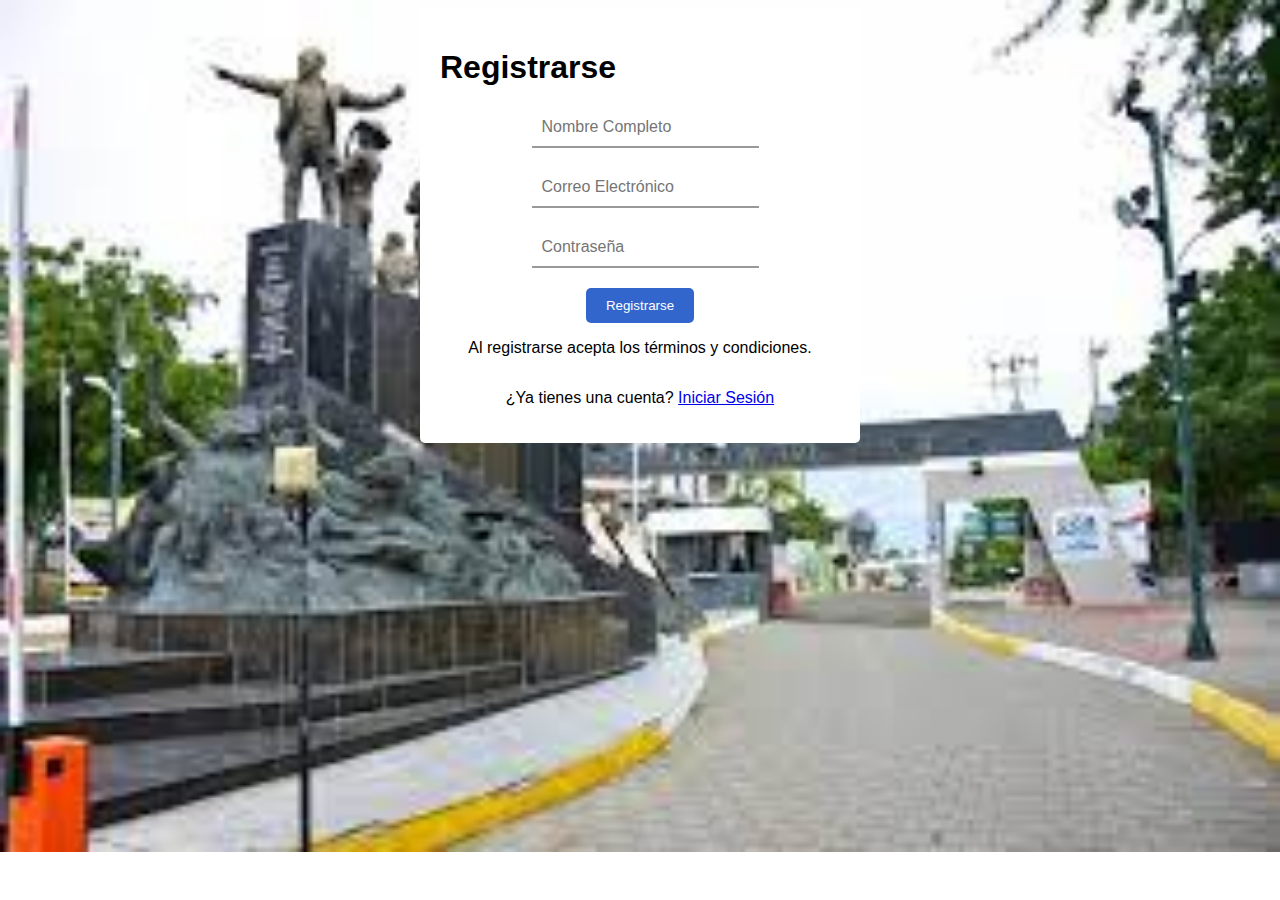
<file: index.html>
<!DOCTYPE html>
<html lang="es">
<head>
    <meta charset="UTF-8">
    <meta name="viewport" content="width=device-width, initial-scale=1.0">
    <title>Registro</title>
    <link rel="stylesheet" href="style.css">
   
</head>
<body>
    <form class="formulario" id="loginForm" method="post" action="">
        <h1>Registrarse</h1>
        <div class="contenedor">
            <div class="input-contenedor">
                <i class="fas fa-user"></i>
                <input type="text" name="nombre" placeholder="Nombre Completo" required>
            </div>
            <div class="input-contenedor">
                <i class="fas fa-envelope"></i>
                <input type="email" name="correo" placeholder="Correo Electrónico" required>
            </div>
            <div class="input-contenedor">
                <i class="fas fa-lock"></i>
                <input type="password" name="contraseña" placeholder="Contraseña" required>
            </div>
            <input type="submit" value="Registrarse" class="button">
            <p>Al registrarse acepta los términos y condiciones.</p>
            <p>¿Ya tienes una cuenta? <a href="loginn.html">Iniciar Sesión</a></p>
        </div>
    </form>
</body>
</html>
</file>
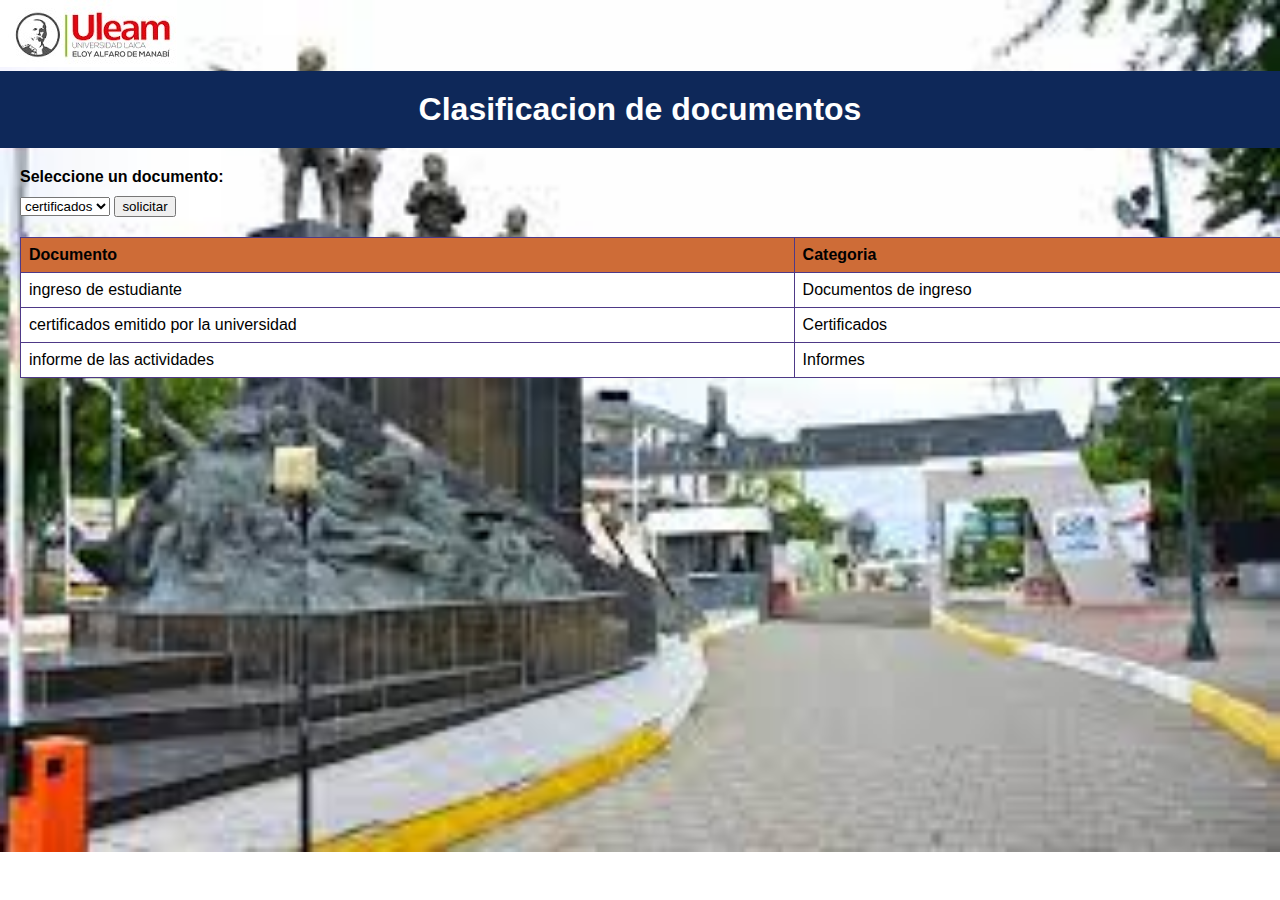
<file: clasificacion.html>
<!DOCTYPE html>
<html>
<head>
    <title>Clasificacion de documentos</title>
    <link rel="stylesheet" type="text/css" href="styles3.css">
</head>
<body>
    <header>
        <a href="desarrollo.html">
            <img src="descarga1.jpg" alt="Logo de la universidad" id="logo">
        </a>
    </header>
    <h1>Clasificacion de documentos</h1>
    
    <form>
        <label for="documento">Seleccione un documento:</label>
        <select id="documento" name="documento">
            <option value="documento1">certificados</option>
            <option value="documento2">informes</option>
            <option value="documento3">eventos</option>
        </select>
        
        <button type="submit">solicitar</button>
    </form>
    
    <table>
        <thead>
            <tr>
                <th>Documento</th>
                <th>Categoria</th>
            </tr>
        </thead>
        <tbody>
            <tr>
                <td>ingreso de estudiante</td>
                <td>Documentos de ingreso</td>
            </tr>
            <tr>
                <td>certificados emitido por la universidad</td>
                <td>Certificados</td>
            </tr>
            <tr>
                <td>informe de las actividades</td>
                <td>Informes</td>
            </tr>
        </tbody>
    </table>

    <script src="script3.js"></script>
</body>
</html>
</file>
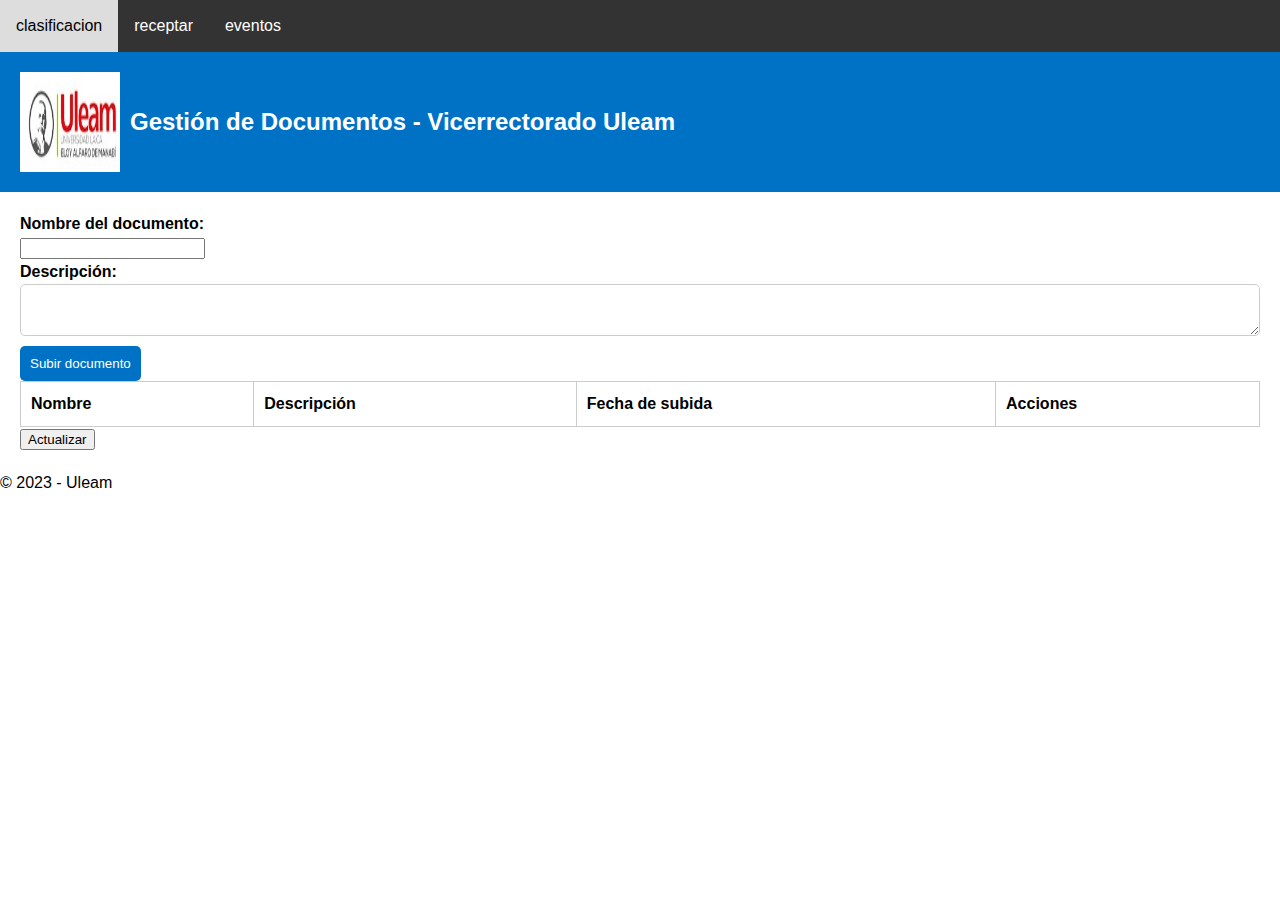
<file: desarrollo.html>
<!DOCTYPE html>
<html>
<head>
<link rel="icon" type="image/png" href="descarga1.jpg">
    <link rel="stylesheet" type="text/css" href="desarollo.css" />
    <title>Gestión de Documentos - Vicerrectorado</title>
    
</head>


<body>
<nav>
<a href="clasificacion.html">clasificacion</a>    
<a href="receptar.html">receptar</a>    
<a href="eventos.html">eventos</a>
        
     
    </nav>
    <header><div>
  <img src="descarga1.jpg" >
  <h1>Gestión de Documentos - Vicerrectorado Uleam</h1>
</div>
    </header>

    <main>
        <form id="subir-documento-form">
            <label for="documento">Nombre del documento:</label>
            <input type="text" id="documento" name="documento" required>
            <label for="descripcion">Descripción:</label>
            <textarea id="descripcion" name="descripcion"></textarea>
            <button type="submit">Subir documento</button>
        </form>

        <table id="documentos">
            <thead>
                <tr>
                    <th>Nombre</th>
                    <th>Descripción</th>
                    <th>Fecha de subida</th>
                    <th>Acciones</th>
                </tr>
            </thead>
            <tbody>
            </tbody>
        </table>
        <button id="btn-actualizar">Actualizar</button> 
    
    </main>

    <footer>
        <p>&copy; 2023 - Uleam</p>
    </footer>

    <script src="script.js"></script>
</body>
</html>
</file>
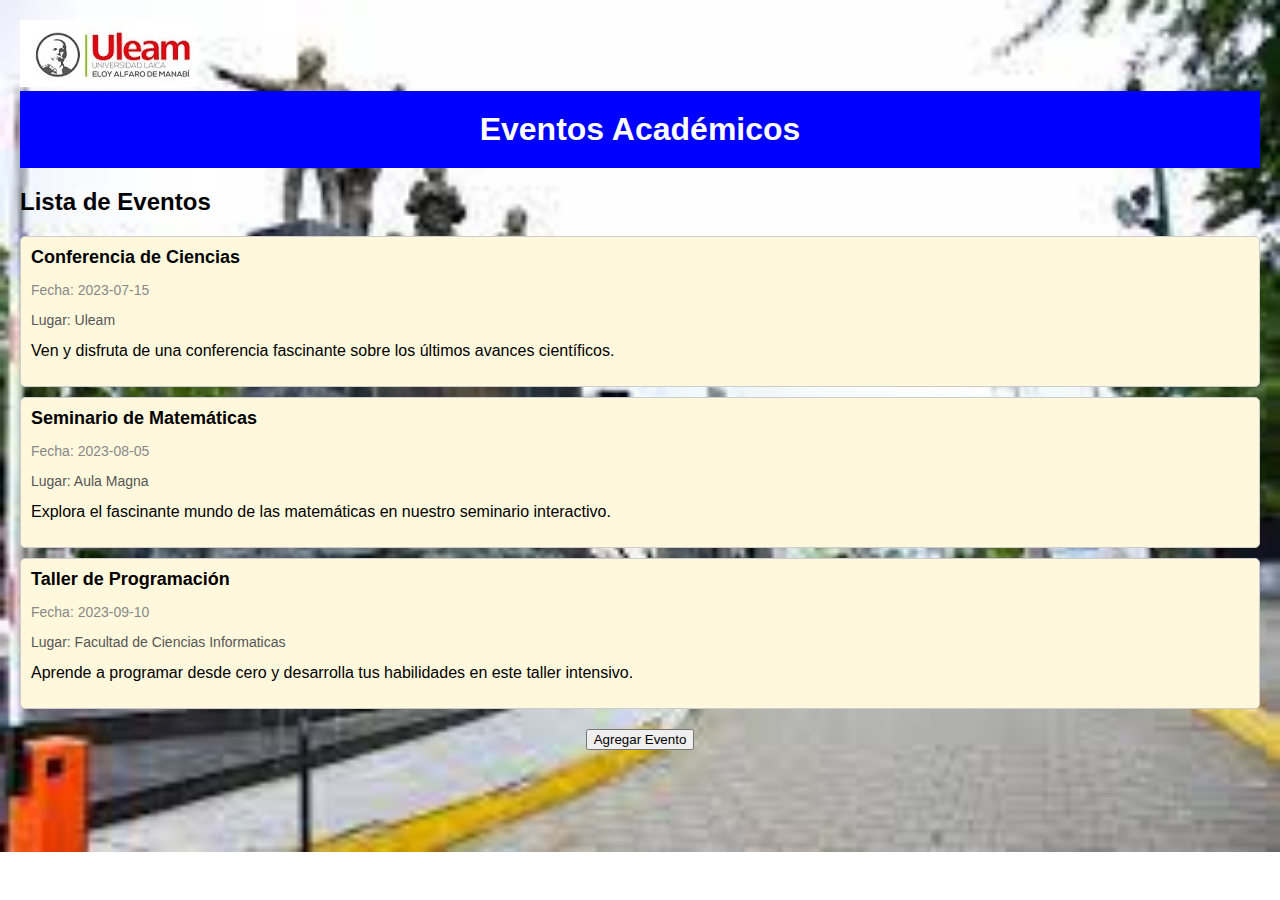
<file: eventos.html>
<!DOCTYPE html>
<html>
<head>
    <title>Eventos Académicos</title>
    <link rel="stylesheet" type="text/css" href="styles.css">
</head>
<body>
    <header>
        <a href="desarrollo.html">
            <img src="descarga1.jpg" alt="Logo de la universidad" id="logo">
        </a>
    </header>
    <h1>Eventos Académicos</h1>
    <div id="eventos-container">
        <h2>Lista de Eventos</h2>
        <div id="eventos-lista"></div>
    </div>
    <button id="agregar-evento">Agregar Evento</button>

    <div id="agregar-evento-modal" class="modal">
        <div class="modal-content">
            <span class="close">&times;</span>
            <h2>Agregar Evento</h2>
            <form id="evento-form">
                <label for="nombre">Nombre:</label>
                <input type="text" id="nombre" required>
                <label for="fecha">Fecha:</label>
                <input type="date" id="fecha" required>
                <label for="lugar">Lugar:</label>
                <input type="text" id="lugar" required>
                <label for="descripcion">Descripción:</label>
                <textarea id="descripcion" rows="4" required></textarea>
                <input type="submit" value="Guardar">
            </form>
        </div>
    </div>

    <script src="events.js"></script>
</body>
</html>
</file>
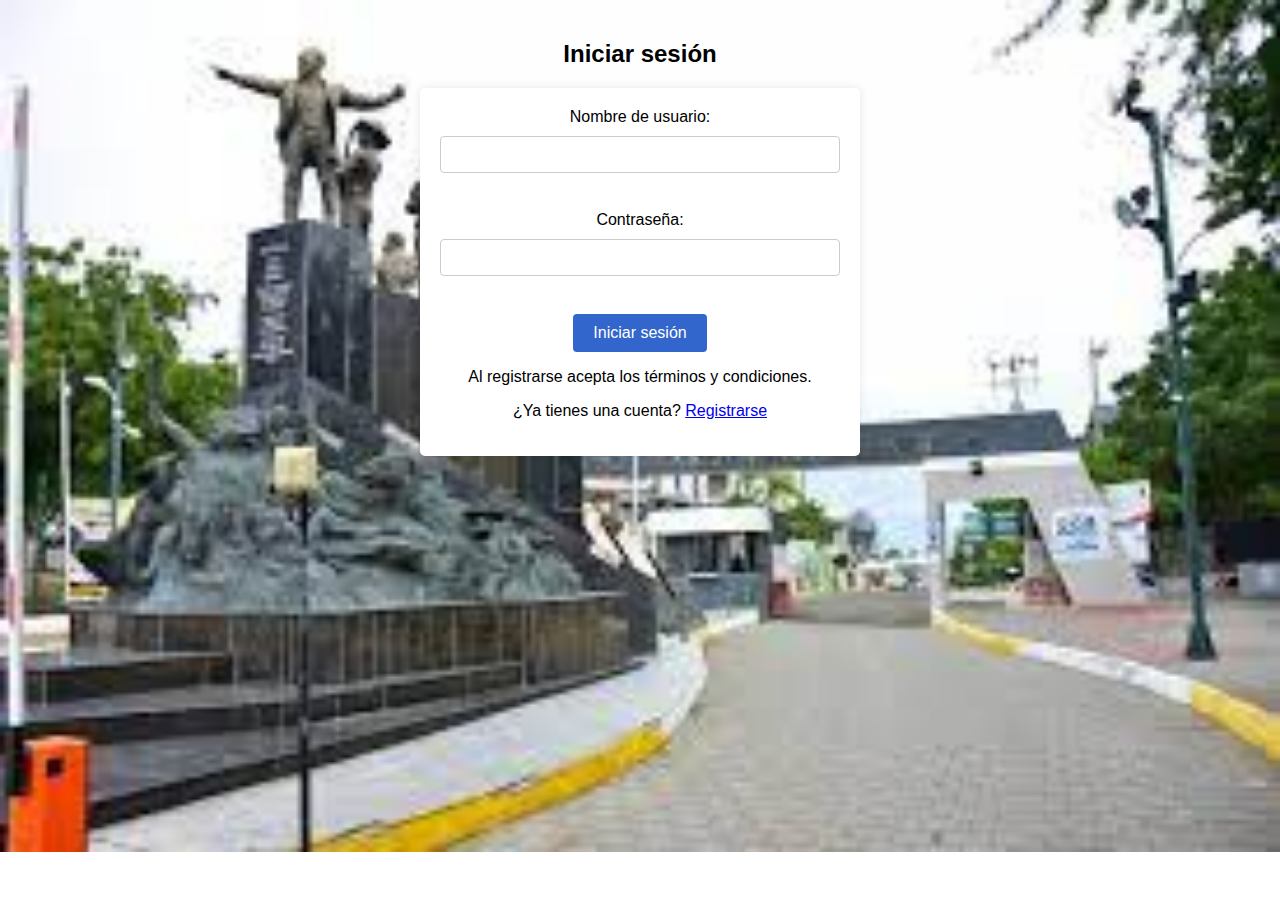
<file: loginn.html>
<!DOCTYPE html>
<html>
<head>
    <link rel="stylesheet" href="estiloapli.css">
  <title>Iniciar sesión</title>
</head>
<body>
  <h2>Iniciar sesión</h2>
  <form action="desarrollo.html">
    <label for="username">Nombre de usuario:</label>
    <input type="text" id="username" name="username" required><br><br>
    <label for="password">Contraseña:</label>
    <input type="password" id="password" name="password" required><br><br>
    <input type="submit" value="Iniciar sesión">
    
    <p>Al registrarse acepta los términos y condiciones.</p>
    <p>¿Ya tienes una cuenta? <a href="index.html">Registrarse</a></p>
  </form>
</body>
</html>
</file>
<file: style.css>
body {
    background-image:url(descarga3.jpg);
    background-repeat: no-repeat;
    background-size: cover;
    font-family: Arial, sans-serif;
}

.formulario {
    width: 400px;
    margin: 0 auto;
    background-color: #fff;
    border-radius: 5px;
    padding: 20px;
}

.contenedor {
    display: flex;
    flex-direction: column;
    justify-content: center;
    align-items: center;
}

.input-contenedor {
    display: flex;
    align-items: center;
    margin-bottom: 20px;
}

.input-contenedor i {
    margin-right: 10px;
    color: #999;
}

.input-contenedor input {
    border: none;
    border-bottom: 2px solid #999;
    padding: 10px;
    width: 100%;
    font-size: 16px;
}

.button {
    background-color: #3366cc;
    color: #fff;
    border: none;
    padding: 10px 20px;
    border-radius: 5px;
   
}
</file>
<file: styles3.css>
body {
    background-image: url(descarga3.jpg);
    background-repeat: no-repeat;
    background-size: cover;
    font-family: Arial, sans-serif;
    margin: 0;
    padding: 0;
}

h1 {
    background-color: #0e2859;
    color: white;
    margin: 0;
    padding: 20px;
    text-align: center;
}

form {
    margin: 20px;
}

label {
    display: block;
    font-weight: bold;
    margin-bottom: 10px;
}

input[type="radio"] {
    margin-right: 10px;
}

table {
    border-collapse: collapse;
    margin: 20px;
    width: 100%;
}

th, td {
    background-color: white;
    border: 1px solid #4e3987;
    padding: 8px;
    text-align: left;
}

th {
    background-color: #ce6c37;
}
</file>
<file: desarollo.css>
nav {
    background-color: #333;
    overflow: hidden;
}

    nav a {
        float: left;
        color: white;
        text-align: center;
        padding: 14px 16px;
        text-decoration: none;
    }

        nav a:hover {
            background-color: #ddd;
            color: black;
        }
body {
    font-family: Arial, sans-serif;
    font-size: 16px;
    line-height: 1.5;
    margin: 0;
    padding: 0;
}
div {
    display: flex;
    align-items: center;
  }
  
  img {
    width: 100px;
    height: 100px;
    margin-right: 10px;
  }
  
  h1 {
    font-size: 24px;
    margin: 0;
  }


h1, h2 {
    font-weight: bold;
    text-align: center;
}

header {
    background-color: #0072C6;
    color: white;
    padding: 20px;
}

main {
    margin: 20px;
}

section {
    margin-bottom: 20px;
}

label {
    display: block;
    font-weight: bold;
}

input[type="file"],
textarea {
    display: block;
    width: 100%;
    padding: 10px;
    margin-bottom: 10px;
    border: 1px solid #ccc;
    border-radius: 5px;
    box-sizing: border-box;
}

button[type="submit"] {
    display: block;
    background-color: #0072C6;
    color: white;
    border: none;
    border-radius: 5px;
    padding: 10px;
    cursor: pointer;
}

table {
    border-collapse: collapse;
    width: 100%;
}

th,
td {
    padding: 10px;
    border: 1px solid #ccc;
    text-align: left;
}

/* Estilos específicos para la sección de documentos */
#documentos tr:hover {
    background-color: #f2f2f2;
}

#documentos td:last-child {
    text-align: center;
}

#documentos .accion-descargar {
    color: #0072C6;
    cursor: pointer;
}

#documentos .accion-eliminar {
    color: red;
    cursor: pointer;
}
</file>
<file: styles.css>
/* Estilos generales */
body {
    background-image:url(descarga3.jpg);
    background-repeat: no-repeat;
    background-size: cover;
    font-family: Arial, sans-serif;
    margin: 0;
    padding: 20px;
}

h1 {
    background-color: blue;
    color: white;
    margin: 0;
    padding: 20px;
    text-align: center;
}

/* Estilos para la lista de eventos */
#eventos-container {
    margin-top: 20px;
}

#eventos-lista {
    padding: 0;
}

.evento {
    background-color: cornsilk;
    border: 1px solid #ccc;
    border-radius: 5px;
    padding: 10px;
    margin-bottom: 10px;
}

.evento strong {
    font-size: 18px;
}

.evento .fecha {
    font-size: 14px;
    color: #888;
}

.evento .lugar {
    font-size: 14px;
    color: #555;
}

.evento .descripcion {
    margin-top: 5px;
}

/* Estilos para el botón Agregar Evento */
#agregar-evento {
    display: block;
    margin: 20px auto;
}

/* Estilos para el modal de agregar evento */
.modal {
    display: none;
    position: fixed;
    z-index: 1;
    left: 0;
    top: 0;
    width: 100%;
    height: 100%;
    overflow: auto;
    background-color: rgba(0, 0, 0, 0.4);
}

.modal-content {
    background-color: #fefefe;
    margin: 10% auto;
    padding: 20px;
    border: 1px solid #888;
    width: 60%;
}

.close {
    color: #aaa;
    float: right;
    font-size: 28px;
    font-weight: bold;
    cursor: pointer;
}

.close:hover,
.close:focus {
    color: black;
    text-decoration: none;
    cursor: pointer;
}

#evento-form label,
#evento-form input,
#evento-form textarea {
    display: block;
    margin-bottom: 10px;
    width: 100%;
}

#evento-form input[type="submit"] {
    width: auto;
    margin-top: 10px;
}

/* Estilos para el cuadro del formulario en el modal */
.modal-content label {
    font-weight: bold;
    margin-bottom: 5px;
}

.modal-content input,
.modal-content textarea {
    border: 1px solid #ccc;
    padding: 5px;
    border-radius: 3px;
}

.modal-content textarea {
    height: 100px;
}
</file>
<file: estiloapli.css>
body {
  background-image:url(descarga3.jpg);
  background-repeat: no-repeat;
  background-size: cover;
  font-family: Arial, sans-serif;
  margin: 0;
  padding: 20px;
}

h2 {
  text-align: center;
}

form {
  background-color: #ffffff;
  padding: 20px;
  border-radius: 5px;
  box-shadow: 0 0 10px rgba(0, 0, 0, 0.1);
  max-width: 400px;
  margin: 0 auto;
  text-align: center; /* Añadida esta línea para centrar el contenido */
}

label {
  display: block;
  margin-bottom: 10px;
}

input[type="text"],
input[type="password"] {
  width: 100%;
  padding: 10px;
  border: 1px solid #ccc;
  border-radius: 4px;
  box-sizing: border-box;
  margin-bottom: 20px;
}

input[type="submit"] {
  background-color: #3366cc;
  color: white;
  padding: 10px 20px;
  border: none;
  border-radius: 4px;
  cursor: pointer;
  font-size: 16px;
}

input[type="submit"]:hover {
  background-color: #265ca5;
}
</file>
